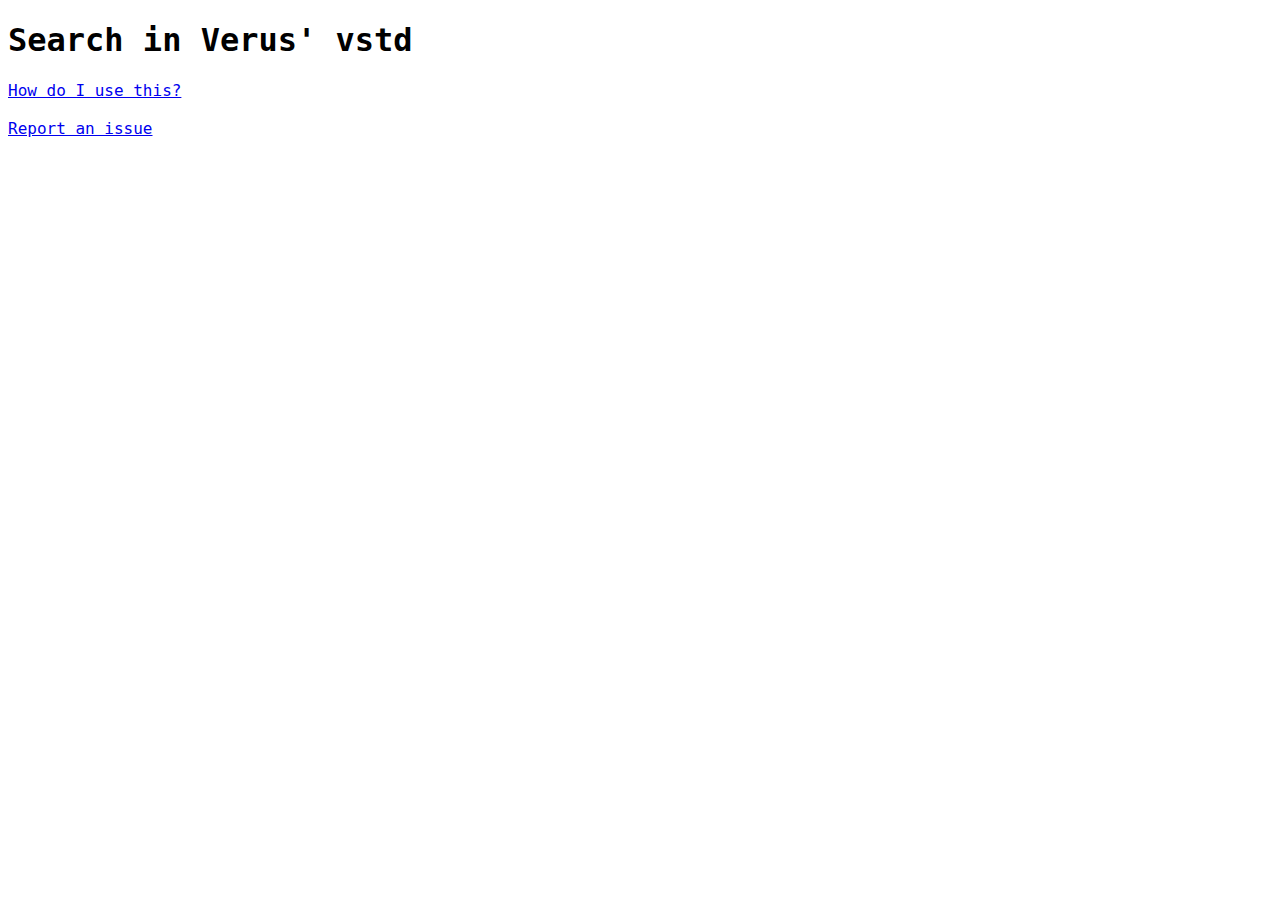
<file: web/index.html>
<!DOCTYPE html>
<html>
  <head>
    <link data-trunk rel="copy-file" href="style.css" />
    <link data-trunk rel="copy-file" href="howto.html" />
    <link data-trunk rel="rust" data-wasm-opt="z"/>
    <base data-trunk-public-url/>
    <link rel="stylesheet" href="style.css">
    <title>verus-find</title>
  </head>
  <body>
    <h1>Search in Verus' vstd</h1>
    <a href="howto.html">How do I use this?</a><br /><br />
    <a href="https://github.com/matthias-brun/verus-find/issues">Report an issue</a><br /><br />
  </body>
</html>
</file>
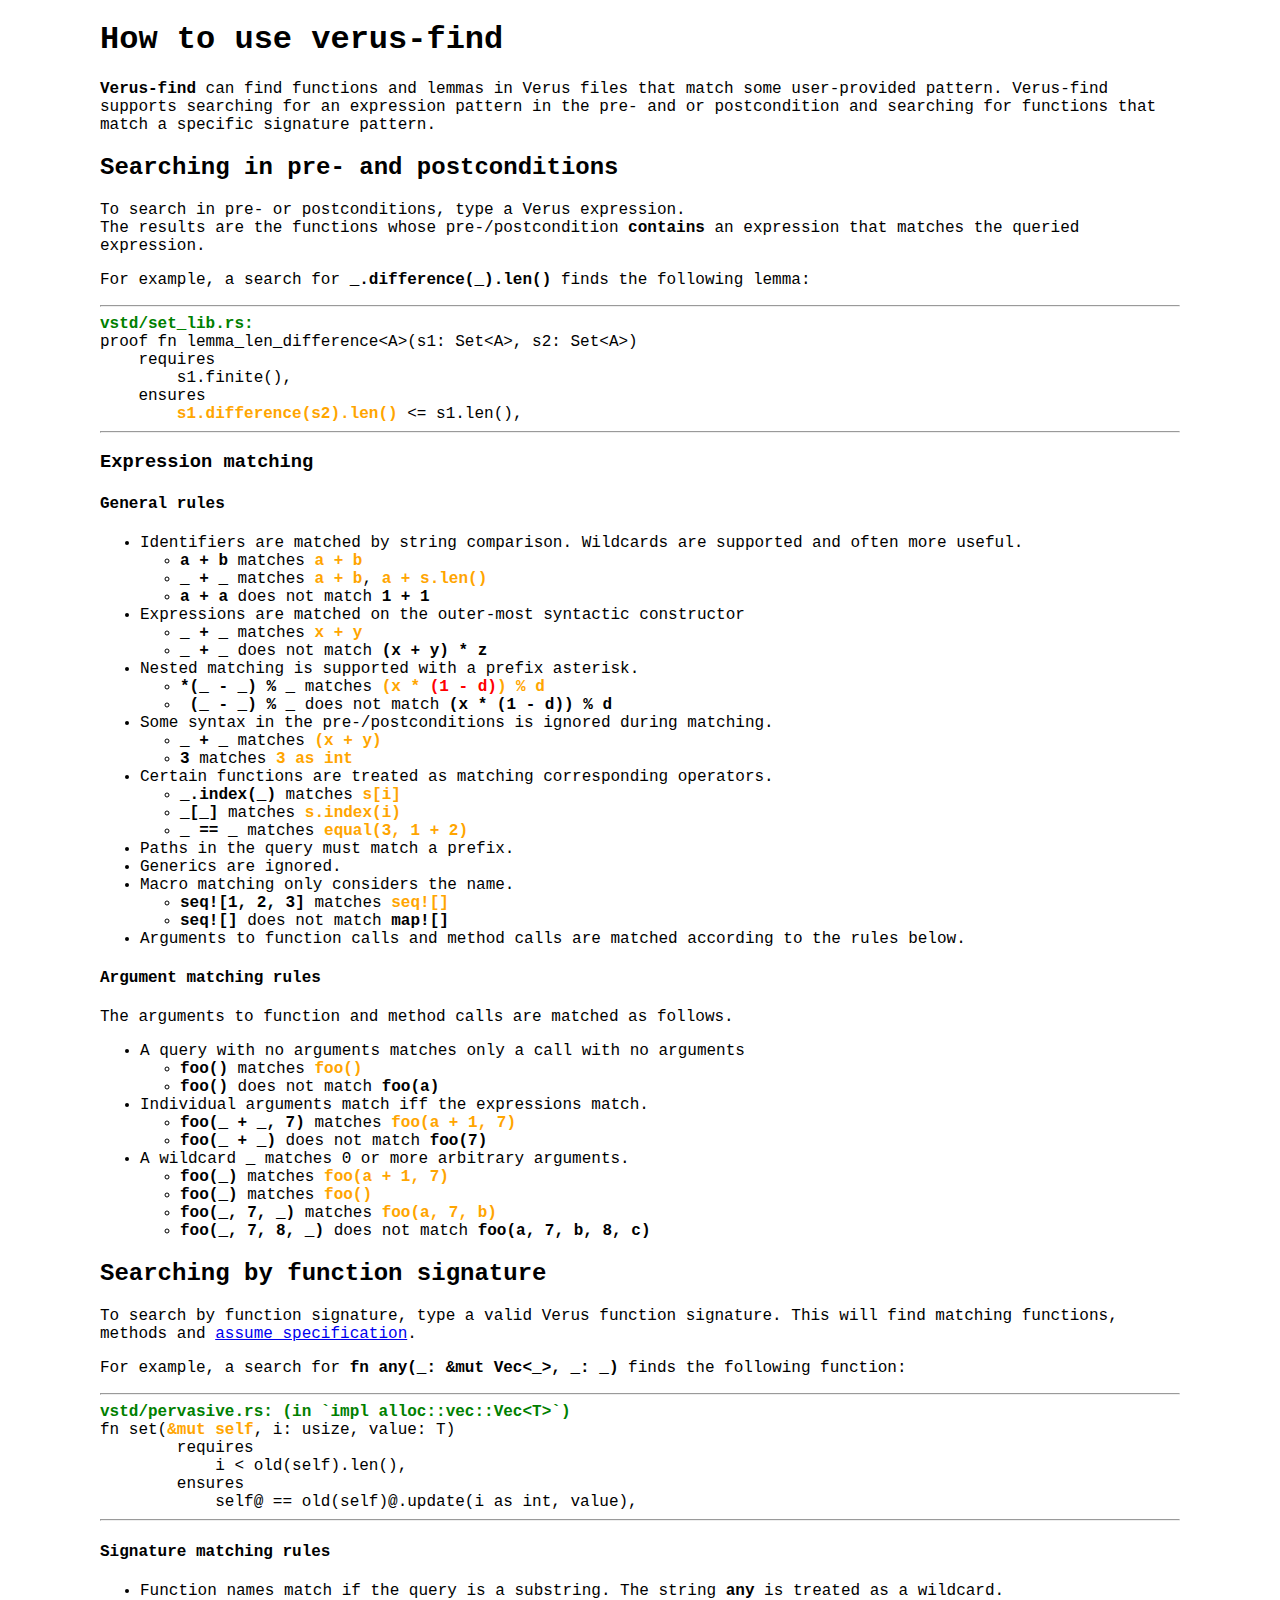
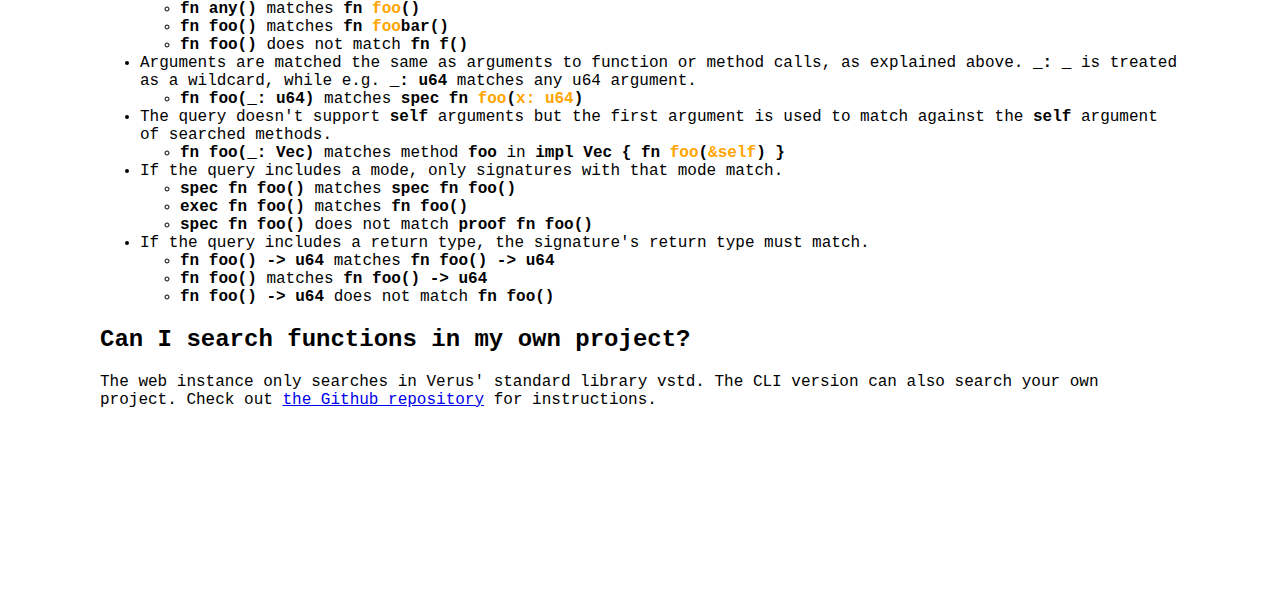
<file: web/guide.html>
<!DOCTYPE html>
<html>
  <head>
    <link rel="stylesheet" href="style.css">
    <style>
      body {
        margin: auto;
        margin-bottom: 100px;
        max-width: 1080px;
      }
    </style>
    <title>How to use verus-find</title>
  </head>
  <body>
    <h1>How to use verus-find</h1>
      <p>
      <b>Verus-find</b> can find functions and lemmas in Verus files that match some user-provided pattern.
      Verus-find supports searching for an expression pattern in the pre- and or postcondition and searching for functions that match a specific signature pattern.
      </p>
      <h2>Searching in pre- and postconditions</h2>
      <p>
      To search in pre- or postconditions, type a Verus expression.<br />
      The results are the functions whose pre-/postcondition <b>contains</b> an expression that matches the queried expression.
      </p>
      <p>
      For example, a search for <b class="code">_.difference(_).len()</b> finds the following lemma:
      </p>
      <hr />
      <div class="code"><div style="color:green; font-weight: bold;">vstd/set_lib.rs:</div><span class="">proof fn lemma_len_difference&lt;A&gt;(s1: Set&lt;A&gt;, s2: Set&lt;A&gt;)</span><br><span class="">    requires</span><br><span class="">        s1.finite(),</span><br><span class="">    ensures</span><br><span class="">        </span><span class="hl_match1">s1.difference(s2).len()</span><span class=""> &lt;= s1.len(),</span></div>
      <hr />
      <h3>Expression matching</h3>
      <h4>General rules</h4>
      <ul>
        <li>
          Identifiers are matched by string comparison. Wildcards are supported and often more useful.
        </li>
        <ul>
          <li>
            <b class="code">a + b</b> matches <span class="hl_match1">a + b</span>
          </li>
          <li>
            <b class="code">_ + _</b> matches <span class="hl_match1">a + b</span>, <span class="hl_match1">a + s.len()</span>
          </li>
          <li>
            <b class="code">a + a</b> does not match <b class="code">1 + 1</b>
          </li>
        </ul>
        <li>
          Expressions are matched on the outer-most syntactic constructor
        </li>
        <ul>
          <li>
            <b class="code">_ + _</b> matches <span class="hl_match1">x + y</span>
          </li>
          <li>
            <b class="code">_ + _</b> does not match <b class="code">(x + y) * z</b>
          </li>
        </ul>
        <li>
          Nested matching is supported with a prefix asterisk.
        </li>
        <ul>
          <li>
            <b class="code">*(_ - _) % _</b> matches <span class="hl_match1">(x * </span><span class="hl_match2">(1 - d)</span><span class="hl_match1">) % d</span>
          </li>
          <li>
            <b class="code">&nbsp;(_ - _) % _</b> does not match <b class="code">(x * (1 - d)) % d</b>
          </li>
        </ul>
        <li>
          Some syntax in the pre-/postconditions is ignored during matching.
        </li>
        <ul>
          <li>
            <b class="code">_ + _</b> matches <span class="hl_match1">(x + y)</span>
          </li>
          <li>
            <b class="code">3</b> matches <span class="hl_match1">3 as int</span>
          </li>
        </ul>
        </li>
        <li>
          Certain functions are treated as matching corresponding operators.
        </li>
        <ul>
          <li>
            <b class="code">_.index(_)</b> matches <span class="hl_match1">s[i]</span>
          </li>
          <li>
            <b class="code">_[_]</b> matches <span class="hl_match1">s.index(i)</span>
          </li>
          <li>
            <b class="code">_ == _</b> matches <span class="hl_match1">equal(3, 1 + 2)</span>
          </li>
        </ul>
        <li>
          Paths in the query must match a prefix.
        </li>
        <li>Generics are ignored.</li>
        <li>Macro matching only considers the name.</li>
        <ul>
          <li>
            <b class="code">seq![1, 2, 3]</b> matches <span class="hl_match1">seq![]</span>
          </li>
          <li>
            <b class="code">seq![]</b> does not match <b class="code">map![]</b>
          </li>
        </ul>
        <li>Arguments to function calls and method calls are matched according to the rules below.</li>
      </ul>
      <h4>Argument matching rules</h4>
      <p>
      The arguments to function and method calls are matched as follows. 
      </p>
      <ul>
        <li>
          A query with no arguments matches only a call with no arguments
        </li>
        <ul>
          <li>
            <b class="code">foo()</b> matches <span class="hl_match1">foo()</span>
          </li>
          <li>
            <b class="code">foo()</b> does not match <b class="code">foo(a)</b>
          </li>
        </ul>
        <li>
          Individual arguments match iff the expressions match.
        </li>
        <ul>
          <li>
            <b class="code">foo(_ + _, 7)</b> matches <span class="hl_match1">foo(a + 1, 7)</span>
          </li>
          <li>
            <b class="code">foo(_ + _)</b> does not match <b class="code">foo(7)</b>
          </li>
        </ul>
        <li>
          A wildcard <b class="code">_</b> matches 0 or more arbitrary arguments.
        </li>
        <ul>
          <li>
            <b class="code">foo(_)</b> matches <span class="hl_match1">foo(a + 1, 7)</span>
          </li>
          <li>
            <b class="code">foo(_)</b> matches <span class="hl_match1">foo()</span>
          </li>
          <li>
            <b class="code">foo(_, 7, _)</b> matches <span class="hl_match1">foo(a, 7, b)</span>
          </li>
          <li>
            <b class="code">foo(_, 7, 8, _)</b> does not match <b class="code">foo(a, 7, b, 8, c)</b>
          </li>
        </ul>
      </ul>
      <h2>Searching by function signature</h2>
      <p>
      To search by function signature, type a valid Verus function signature. This will find
      matching functions, methods and
      <a href="https://verus-lang.github.io/verus/guide/reference-assume-specification.html"
        class="code">assume_specification</a>.
      </p>
      <p>
      For example, a search for <b class="code">fn any(_: &amp;mut Vec&lt;_&gt;, _: _)</b> finds the following function:
      </p>
      <hr />
      <div class="code"><div style="color:green; font-weight: bold;">vstd/pervasive.rs: (in `impl alloc::vec::Vec&lt;T&gt;`)</div><span class="">fn set(</span><span class="hl_match1">&amp;mut self</span><span class="">, i: usize, value: T)</span><br><span class="">        requires</span><br><span class="">            i &lt; old(self).len(),</span><br><span class="">        ensures</span><br><span class="">            self@ == old(self)@.update(i as int, value),</span></div>
      <hr />
      <h4>Signature matching rules</h4>
      <ul>
        <li>
          Function names match if the query is a substring. The string <b class="code">any</b> is treated as a wildcard.
        </li>
        <ul>
          <li>
            <b class="code">fn any()</b> matches <b class="code">fn <span class="hl_match1">foo</span>()</b>
          </li>
          <li>
            <b class="code">fn foo()</b> matches <b class="code">fn <span class="hl_match1">foo</span>bar()</b>
          </li>
          <li>
            <b class="code">fn foo()</b> does not match <b class="code">fn f()</b>
          </li>
        </ul>
        <li>
          Arguments are matched the same as arguments to function or method calls, as explained
          above. <b class="code">_: _</b> is treated as a wildcard, while e.g. <b class="code">_: u64</b> matches any u64 argument.
        </li>
        <ul>
          <li>
            <b class="code">fn foo(_: u64)</b> matches <b class="code">spec fn <span class="hl_match1">foo</span>(<span class="hl_match1">x: u64</span>)</b>
          </li>
        </ul>
        <li>
          The query doesn't support <b class="code">self</b> arguments but the first argument is
          used to match against the <b class="code">self</b> argument of searched methods.
        </li>
        <ul>
          <li>
            <b class="code">fn foo(_: Vec)</b> matches method <b class="code">foo</b> in <b
              class="code">impl Vec { fn <span class="hl_match1">foo</span>(<span class="hl_match1">&self</span>) }</b>
          </li>
        </ul>
        <li>
          If the query includes a mode, only signatures with that mode match.
        </li>
        <ul>
          <li>
            <b class="code">spec fn foo()</b> matches <b class="code">spec fn foo()</b>
          </li>
          <li>
            <b class="code">exec fn foo()</b> matches <b class="code">fn foo()</b>
          </li>
          <li>
            <b class="code">spec fn foo()</b> does not match <b class="code">proof fn foo()</b>
          </li>
        </ul>
        <li>
          If the query includes a return type, the signature's return type must match.
        </li>
        <ul>
          <li>
            <b class="code">fn foo() -> u64</b> matches <b class="code">fn foo() -> u64</b>
          </li>
          <li>
            <b class="code">fn foo()</b> matches <b class="code">fn foo() -> u64</b>
          </li>
          <li>
            <b class="code">fn foo() -> u64</b> does not match <b class="code">fn foo()</b>
          </li>
        </ul>
      </ul>
      <h2>Can I search functions in my own project?</h2>
      The web instance only searches in Verus' standard library vstd. The CLI version can also search your own project. Check out <a href="https://github.com/matthias-brun/verus-find">the Github repository</a> for instructions.
  </body>
</html>
</file>
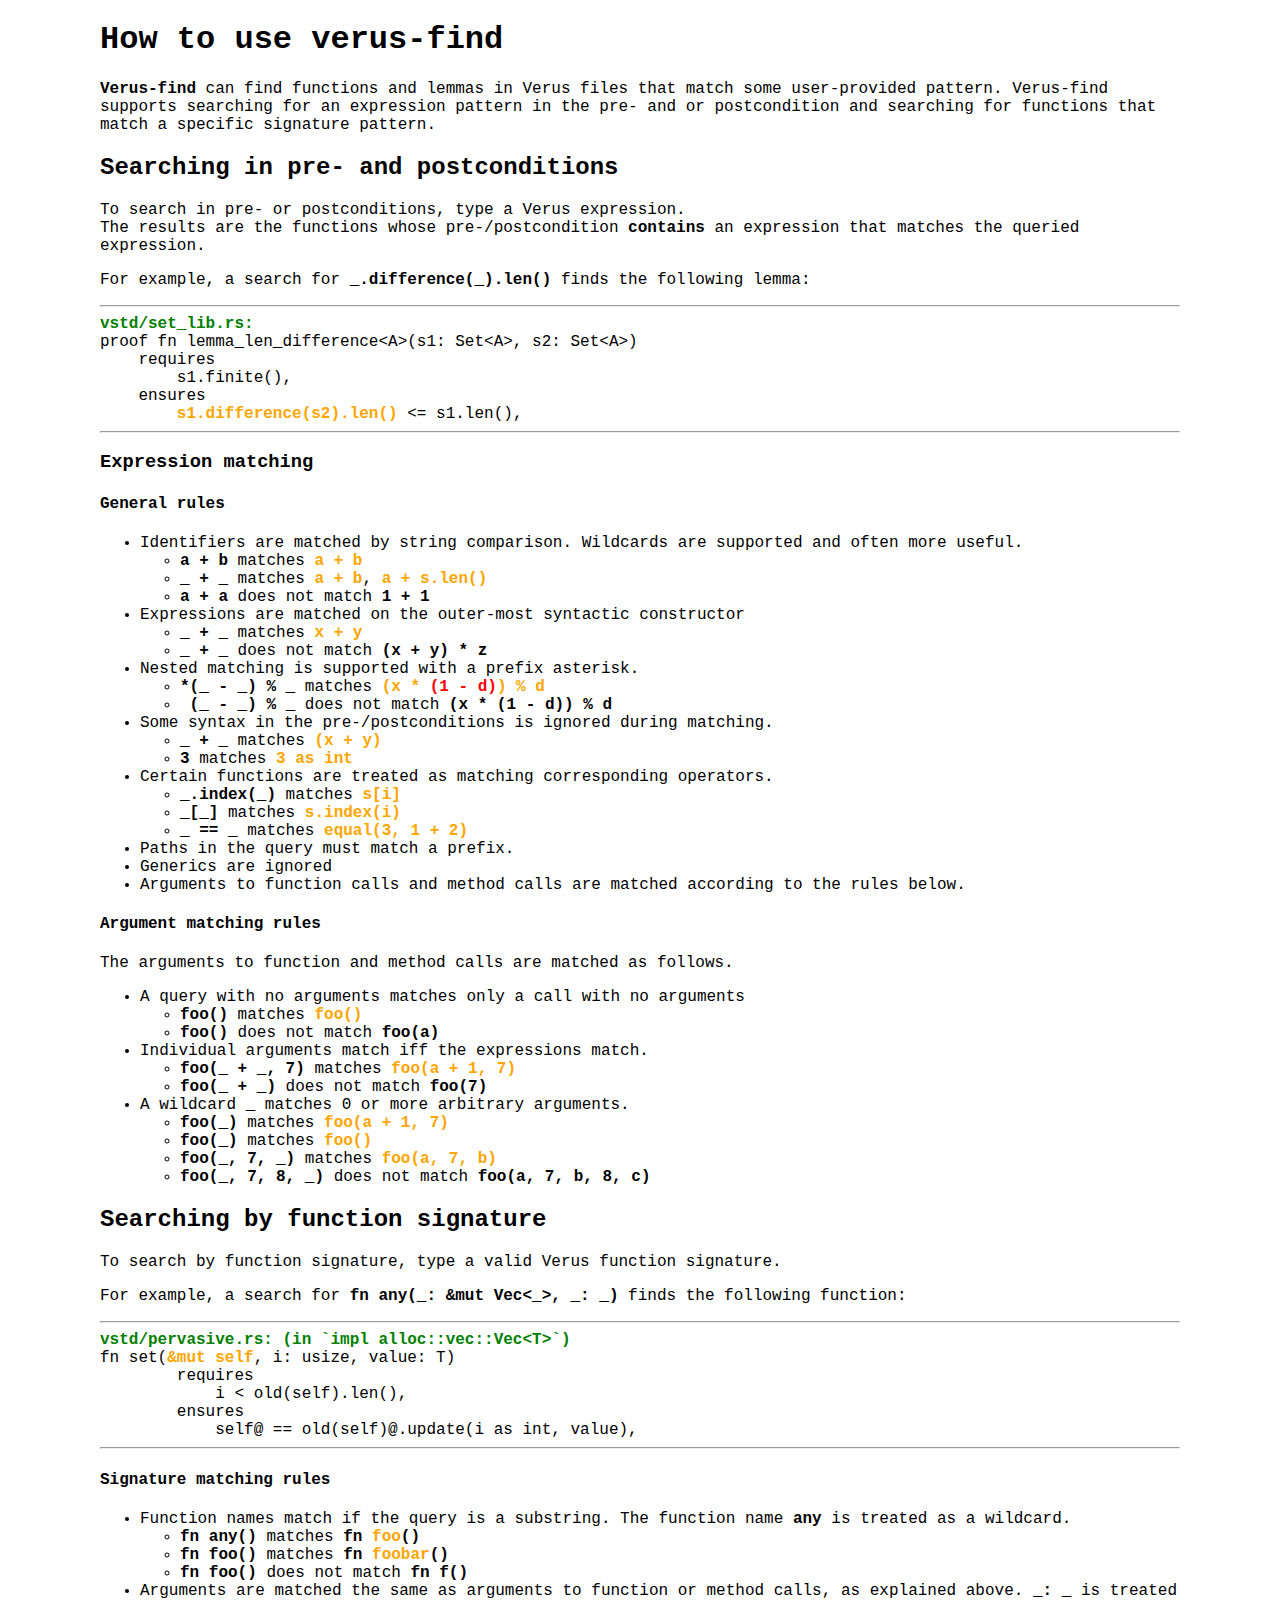
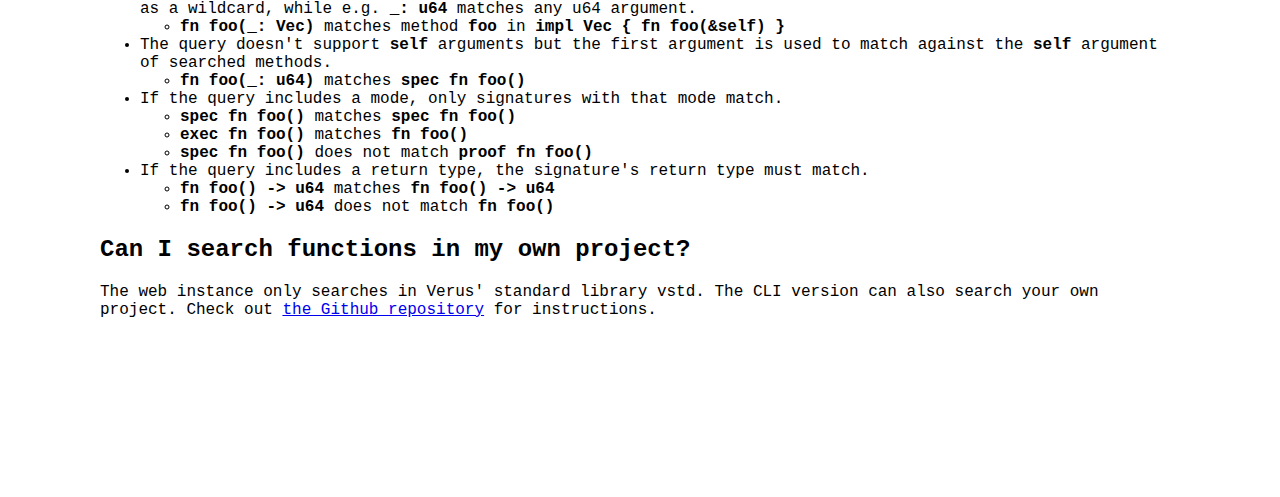
<file: web/howto.html>
<!DOCTYPE html>
<html>
  <head>
    <link rel="stylesheet" href="style.css">
    <style>
      body {
        margin: auto;
        margin-bottom: 100px;
        max-width: 1080px;
      }
    </style>
    <title>How to use verus-find</title>
  </head>
  <body>
    <h1>How to use verus-find</h1>
      <p>
      <b>Verus-find</b> can find functions and lemmas in Verus files that match some user-provided pattern.
      Verus-find supports searching for an expression pattern in the pre- and or postcondition and searching for functions that match a specific signature pattern.
      </p>
      <h2>Searching in pre- and postconditions</h2>
      <p>
      To search in pre- or postconditions, type a Verus expression.<br />
      The results are the functions whose pre-/postcondition <b>contains</b> an expression that matches the queried expression.
      </p>
      <p>
      For example, a search for <b>_.difference(_).len()</b> finds the following lemma:
      </p>
      <hr />
      <div><div style="color:green; font-weight: bold;">vstd/set_lib.rs:</div><span class="">proof fn lemma_len_difference&lt;A&gt;(s1: Set&lt;A&gt;, s2: Set&lt;A&gt;)</span><br><span class="">    requires</span><br><span class="">        s1.finite(),</span><br><span class="">    ensures</span><br><span class="">        </span><span class="hl_match1">s1.difference(s2).len()</span><span class=""> &lt;= s1.len(),</span></div>
      <hr />
      <h3>Expression matching</h3>
      <h4>General rules</h4>
      <ul>
        <li>
          Identifiers are matched by string comparison. Wildcards are supported and often more useful.
        </li>
        <ul>
          <li>
            <b>a + b</b> matches <span class="hl_match1">a + b</span>
          </li>
          <li>
            <b>_ + _</b> matches <span class="hl_match1">a + b</span>, <span class="hl_match1">a + s.len()</span>
          </li>
          <li>
            <b>a + a</b> does not match <b>1 + 1</b>
          </li>
        </ul>
        <li>
          Expressions are matched on the outer-most syntactic constructor
        </li>
        <ul>
          <li>
            <b>_ + _</b> matches <span class="hl_match1">x + y</span>
          </li>
          <li>
            <b>_ + _</b> does not match <b>(x + y) * z</b>
          </li>
        </ul>
        <li>
          Nested matching is supported with a prefix asterisk.
        </li>
        <ul>
          <li>
            <b>*(_ - _) % _</b> matches <span class="hl_match1">(x * </span><span class="hl_match2">(1 - d)</span><span class="hl_match1">) % d</span>
          </li>
          <li>
            &nbsp;<b>(_ - _) % _</b> does not match <b>(x * (1 - d)) % d</b>
          </li>
        </ul>
        <li>
          Some syntax in the pre-/postconditions is ignored during matching.
        </li>
        <ul>
          <li>
            <b>_ + _</b> matches <span class="hl_match1">(x + y)</span>
          </li>
          <li>
            <b>3</b> matches <span class="hl_match1">3 as int</span>
          </li>
        </ul>
        </li>
        <li>
          Certain functions are treated as matching corresponding operators.
        </li>
        <ul>
          <li>
            <b>_.index(_)</b> matches <span class="hl_match1">s[i]</span>
          </li>
          <li>
            <b>_[_]</b> matches <span class="hl_match1">s.index(i)</span>
          </li>
          <li>
            <b>_ == _</b> matches <span class="hl_match1">equal(3, 1 + 2)</span>
          </li>
        </ul>
        <li>
          Paths in the query must match a prefix.
        </li>
        <li>Generics are ignored</li>
        <li>Arguments to function calls and method calls are matched according to the rules below.</li>
      </ul>
      <h4>Argument matching rules</h4>
      <p>
      The arguments to function and method calls are matched as follows. 
      </p>
      <ul>
        <li>
          A query with no arguments matches only a call with no arguments
        </li>
        <ul>
          <li>
            <b>foo()</b> matches <span class="hl_match1">foo()</span>
          </li>
          <li>
            <b>foo()</b> does not match <b>foo(a)</b>
          </li>
        </ul>
        <li>
          Individual arguments match iff the expressions match.
        </li>
        <ul>
          <li>
            <b>foo(_ + _, 7)</b> matches <span class="hl_match1">foo(a + 1, 7)</span>
          </li>
          <li>
            <b>foo(_ + _)</b> does not match <b>foo(7)</b>
          </li>
        </ul>
        <li>
          A wildcard <b>_</b> matches 0 or more arbitrary arguments.
        </li>
        <ul>
          <li>
            <b>foo(_)</b> matches <span class="hl_match1">foo(a + 1, 7)</span>
          </li>
          <li>
            <b>foo(_)</b> matches <span class="hl_match1">foo()</span>
          </li>
          <li>
            <b>foo(_, 7, _)</b> matches <span class="hl_match1">foo(a, 7, b)</span>
          </li>
          <li>
            <b>foo(_, 7, 8, _)</b> does not match <b>foo(a, 7, b, 8, c)</b>
          </li>
        </ul>
      </ul>
      <h2>Searching by function signature</h2>
      <p>
      To search by function signature, type a valid Verus function signature.
      </p>
      <p>
      For example, a search for <b>fn any(_: &amp;mut Vec&lt;_&gt;, _: _)</b> finds the following function:
      </p>
      <hr />
      <div><div style="color:green; font-weight: bold;">vstd/pervasive.rs: (in `impl alloc::vec::Vec&lt;T&gt;`)</div><span class="">fn set(</span><span class="hl_match1">&amp;mut self</span><span class="">, i: usize, value: T)</span><br><span class="">        requires</span><br><span class="">            i &lt; old(self).len(),</span><br><span class="">        ensures</span><br><span class="">            self@ == old(self)@.update(i as int, value),</span></div>
      <hr />
      <h4>Signature matching rules</h4>
      <ul>
        <li>
          Function names match if the query is a substring. The function name <b>any</b> is treated as a wildcard.
        </li>
        <ul>
          <li>
            <b>fn any()</b> matches <b>fn <span class="hl_match1">foo</span>()</b>
          </li>
          <li>
            <b>fn foo()</b> matches <b>fn <span class="hl_match1">foobar</span>()</b>
          </li>
          <li>
            <b>fn foo()</b> does not match <b>fn f()</b>
          </li>
        </ul>
        <li>
          Arguments are matched the same as arguments to function or method calls, as explained above. <b>_: _</b> is treated as a wildcard, while e.g. <b>_: u64</b> matches any u64 argument.
        </li>
        <ul>
          <li>
            <b>fn foo(_: Vec)</b> matches method <b>foo</b> in <b>impl Vec { fn foo(&self) }</b>
          </li>
        </ul>
        <li>
          The query doesn't support <b>self</b> arguments but the first argument is used to match against the <b>self</b> argument of searched methods.
        </li>
        <ul>
          <li>
            <b>fn foo(_: u64)</b> matches <b>spec fn foo()</b>
          </li>
        </ul>
        <li>
          If the query includes a mode, only signatures with that mode match.
        </li>
        <ul>
          <li>
            <b>spec fn foo()</b> matches <b>spec fn foo()</b>
          </li>
          <li>
            <b>exec fn foo()</b> matches <b>fn foo()</b>
          </li>
          <li>
            <b>spec fn foo()</b> does not match <b>proof fn foo()</b>
          </li>
        </ul>
        <li>
          If the query includes a return type, the signature's return type must match.
        </li>
        <ul>
          <li>
            <b>fn foo() -> u64</b> matches <b>fn foo() -> u64</b>
          </li>
          <li>
            <b>fn foo() -> u64</b> does not match <b>fn foo()</b>
          </li>
        </ul>
      </ul>
      <h2>Can I search functions in my own project?</h2>
      The web instance only searches in Verus' standard library vstd. The CLI version can also search your own project. Check out <a href="https://github.com/matthias-brun/verus-find">the Github repository</a> for instructions.
  </body>
</html>
</file>
<file: web/style.css>
body {
  font-family: monospace;
  font-size: 12pt;
  span {
    white-space: pre;
  }
  span.hl_match1 {
    color: orange;
    font-weight: bold;
  }
  span.hl_match2 {
    color: red;
    font-weight: bold;
  }
  span.hl_match0 {
    color: blue;
    font-weight: bold;
  }
  span.err_msg {
    color: red;
    font-weight: bold;
  }
  input[type="text"] {
    border: none;
    outline: none;
    border-bottom: 1px solid #ccc;
  }
  input[type="text"].err {
    border-bottom: 1px solid red;
  }
}
</file>
